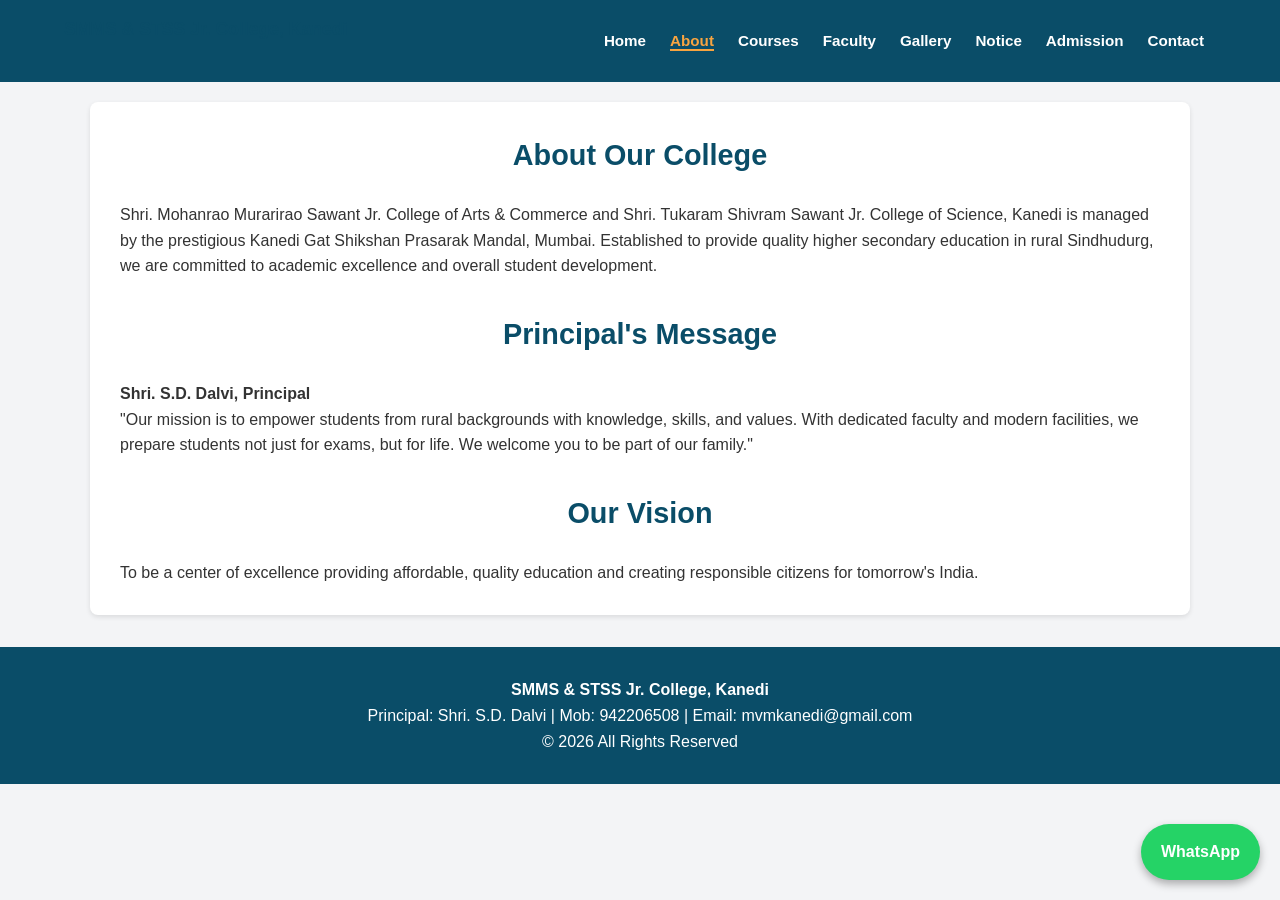
<file: about.html>
<!DOCTYPE html><html lang="en"><head><meta charset="UTF-8"><meta name="viewport" content="width=device-width, initial-scale=1.0"><title>About Us - SMMS & STSS Jr. College</title><link rel="stylesheet" href="css/style.css"></head>
<body>
<header><h2>SMMS & STSS Jr. College, Kanedi</h2><nav><a href="index.html">Home</a><a href="about.html" class="active">About</a><a href="courses.html">Courses</a><a href="faculty.html">Faculty</a><a href="gallery.html">Gallery</a><a href="notice.html">Notice</a><a href="admission.html">Admission</a><a href="contact.html">Contact</a></nav></header>
<div class="container">
<h2>About Our College</h2>
<p>Shri. Mohanrao Murarirao Sawant Jr. College of Arts & Commerce and Shri. Tukaram Shivram Sawant Jr. College of Science, Kanedi is managed by the prestigious Kanedi Gat Shikshan Prasarak Mandal, Mumbai. Established to provide quality higher secondary education in rural Sindhudurg, we are committed to academic excellence and overall student development.</p>
<h2 style="margin-top:2rem;">Principal's Message</h2>
<p><strong>Shri. S.D. Dalvi, Principal</strong></p>
<p>"Our mission is to empower students from rural backgrounds with knowledge, skills, and values. With dedicated faculty and modern facilities, we prepare students not just for exams, but for life. We welcome you to be part of our family."</p>
<h2 style="margin-top:2rem;">Our Vision</h2>
<p>To be a center of excellence providing affordable, quality education and creating responsible citizens for tomorrow's India.</p>
</div>
<footer><p><strong>SMMS & STSS Jr. College, Kanedi</strong></p><p>Principal: Shri. S.D. Dalvi | Mob: 942206508 | Email: mvmkanedi@gmail.com</p><p>© 2026 All Rights Reserved</p></footer>
<a href="https://wa.me/91942206508" class="whatsapp-btn">WhatsApp</a></body></html>
</file>
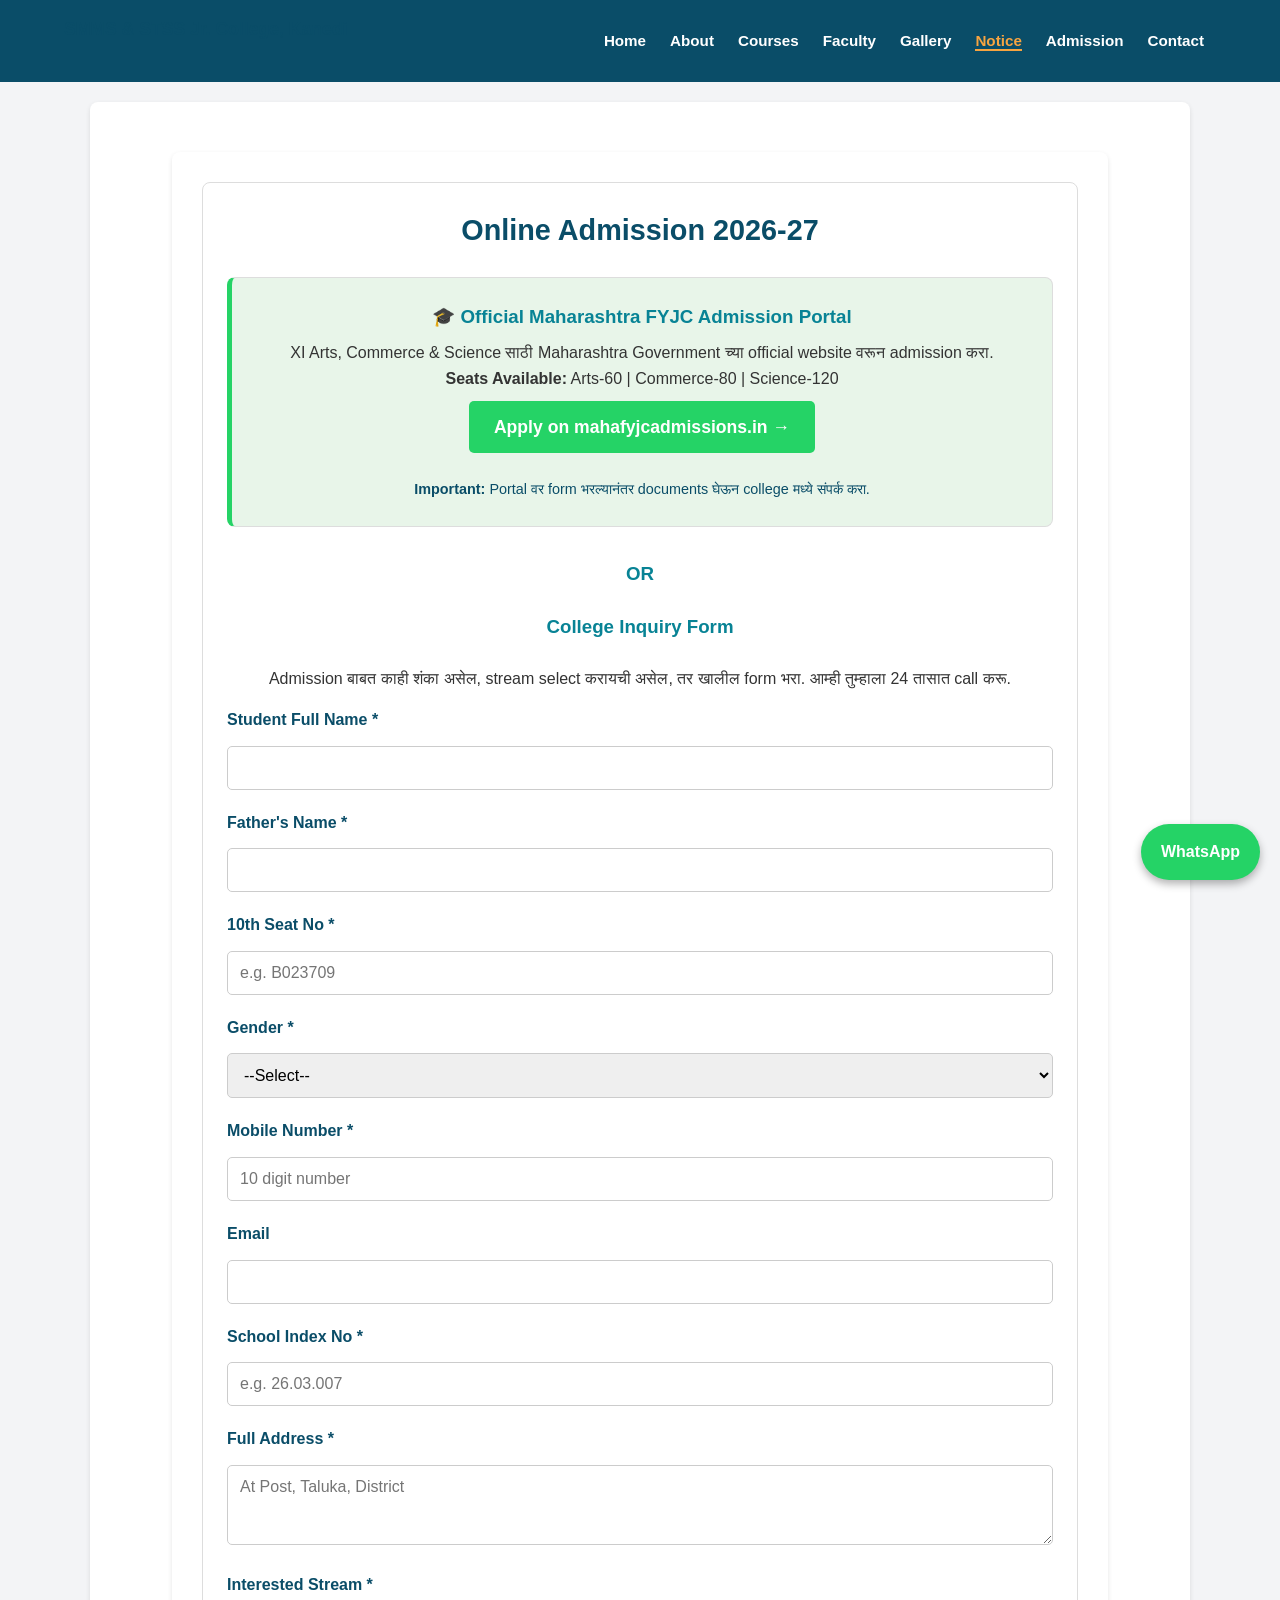
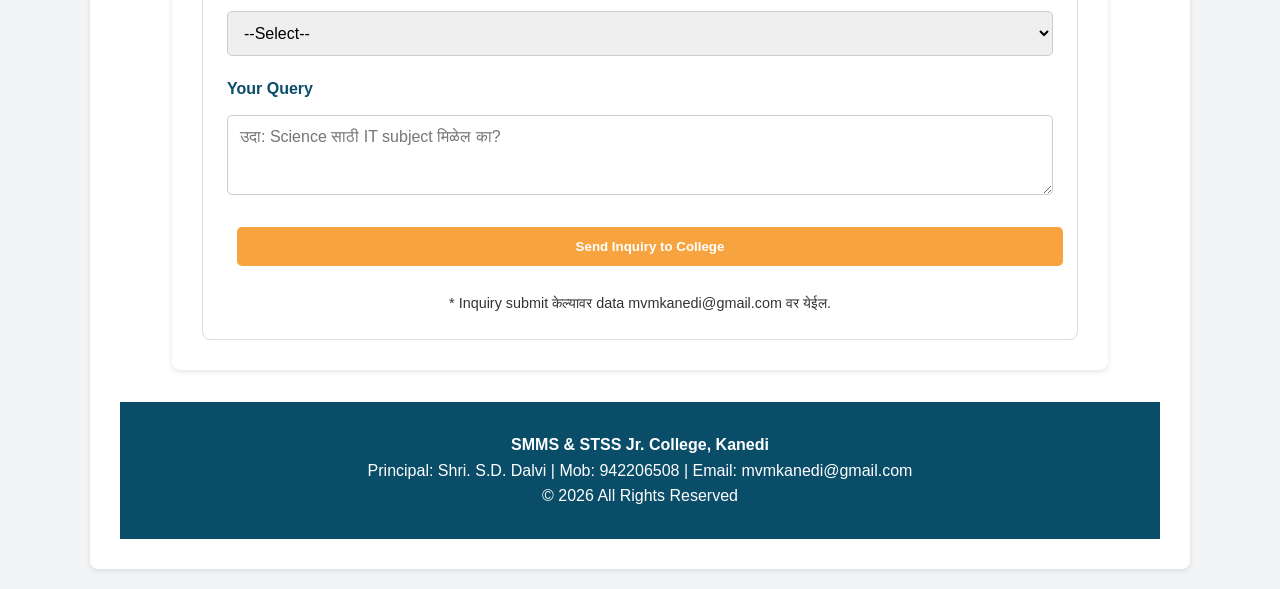
<file: admission.html>
<!DOCTYPE html>
<html lang="en">
<head>
    <meta charset="UTF-8">
    <meta name="viewport" content="width=device-width, initial-scale=1.0">
    <title>Online Admission - SMMS & STSS Jr. College</title>
    <link rel="stylesheet" href="css/style.css">
    <style>
        /* Form Labels Left Align Fix */
        .page-content form label {
            display: block !important;
            text-align: left !important;
            margin-top: 15px !important;
            margin-bottom: 5px !important;
            font-weight: 600 !important;
            color: #0a4d68 !important;
        }
        
        .page-content form input, 
        .page-content form select, 
        .page-content form textarea {
            width: 100% !important;
            padding: 12px !important;
            border: 1px solid #ccc !important;
            border-radius: 5px !important;
            box-sizing: border-box !important;
            font-size: 16px !important;
            margin-bottom: 5px !important;
        }
        
        .page-content form .btn {
            margin-top: 20px !important;
            width: 100% !important;
        }
    </style><header><h2>SMMS & STSS Jr. College, Kanedi</h2><nav><a href="index.html">Home</a><a href="about.html">About</a><a href="courses.html">Courses</a><a href="faculty.html">Faculty</a><a href="gallery.html">Gallery</a><a href="notice.html" class="active">Notice</a><a href="admission.html">Admission</a><a href="contact.html">Contact</a></nav></header>
<div class="container">
</head>
<body>
    

    <main class="container page-content">
        <section class="card">
            <h2>Online Admission 2026-27</h2>

            <div class="card" style="background:#e8f5e9; border-left:5px solid #25D366; text-align:center; margin-bottom:2rem;">
                <h3>🎓 Official Maharashtra FYJC Admission Portal</h3>
                <p>XI Arts, Commerce & Science साठी Maharashtra Government च्या official website वरून admission करा.</p>
                <p><strong>Seats Available:</strong> Arts-60 | Commerce-80 | Science-120</p>
                <a href="https://mahafyjcadmissions.in" class="btn" target="_blank" style="background:#25D366; font-size:1.1rem;">Apply on mahafyjcadmissions.in →</a>
                <p style="font-size:0.9rem; margin-top:15px; color:#0a4d68;"><strong>Important:</strong> Portal वर form भरल्यानंतर documents घेऊन college मध्ये संपर्क करा.</p>
            </div>

            <h3 style="text-align:center;">OR</h3>
            <h3 style="text-align:center; margin:1.5rem 0;">College Inquiry Form</h3>
            <p style="text-align:center;">Admission बाबत काही शंका असेल, stream select करायची असेल, तर खालील form भरा. आम्ही तुम्हाला 24 तासात call करू.</p>

            <form name="admission-inquiry" method="POST" data-netlify="true" action="/thank-you.html">
                <input type="hidden" name="form-name" value="admission-inquiry">
                
                <label>Student Full Name *</label>
                <input type="text" name="student_name" required>

                <label>Father's Name *</label>
                <input type="text" name="father_name" required>

                <label>10th Seat No *</label>
                <input type="text" name="seat_no" pattern="[A-Za-z][0-9]{6}" placeholder="e.g. B023709" title="First letter A-Z followed by 6 digits" required>

                <label>Gender *</label>
                <select name="gender" required>
                    <option value="">--Select--</option>
                    <option value="Male">Male</option>
                    <option value="Female">Female</option>
                </select>

                <label>Mobile Number *</label>
                <input type="tel" name="mobile" pattern="[0-9]{10}" placeholder="10 digit number" required>

                <label>Email</label>
                <input type="email" name="email">

                <label>School Index No *</label>
                <input type="text" name="school_index" pattern="[0-9]{2}\.[0-9]{2}\.[0-9]{3}" placeholder="e.g. 26.03.007" title="Format: 26.03.007" required>

                <label>Full Address *</label>
                <textarea name="address" rows="3" placeholder="At Post, Taluka, District" required></textarea>

                <label>Interested Stream *</label>
                <select name="stream" required>
                    <option value="">--Select--</option>
                    <option value="Arts">Arts - 60 Seats</option>
                    <option value="Commerce">Commerce - 80 Seats</option>
                    <option value="Science">Science - 120 Seats</option>
                </select>

                <label>Your Query</label>
                <textarea name="query" rows="3" placeholder="उदा: Science साठी IT subject मिळेल का?"></textarea>

                <button type="submit" class="btn">Send Inquiry to College</button>
            </form>
            <p style="margin-top:1rem; font-size:0.9rem; text-align:center;">* Inquiry submit केल्यावर data mvmkanedi@gmail.com वर येईल.</p>
        </section>
    </main>

    <footer>
        <p><strong>SMMS & STSS Jr. College, Kanedi</strong></p>
        <p>Principal: Shri. S.D. Dalvi | Mob: 942206508 | Email: mvmkanedi@gmail.com</p>
        <p>© 2026 All Rights Reserved</p>
    </footer>
    <a href="https://wa.me/91942206508" class="whatsapp-btn">WhatsApp</a>
</body>
</html>
</file>
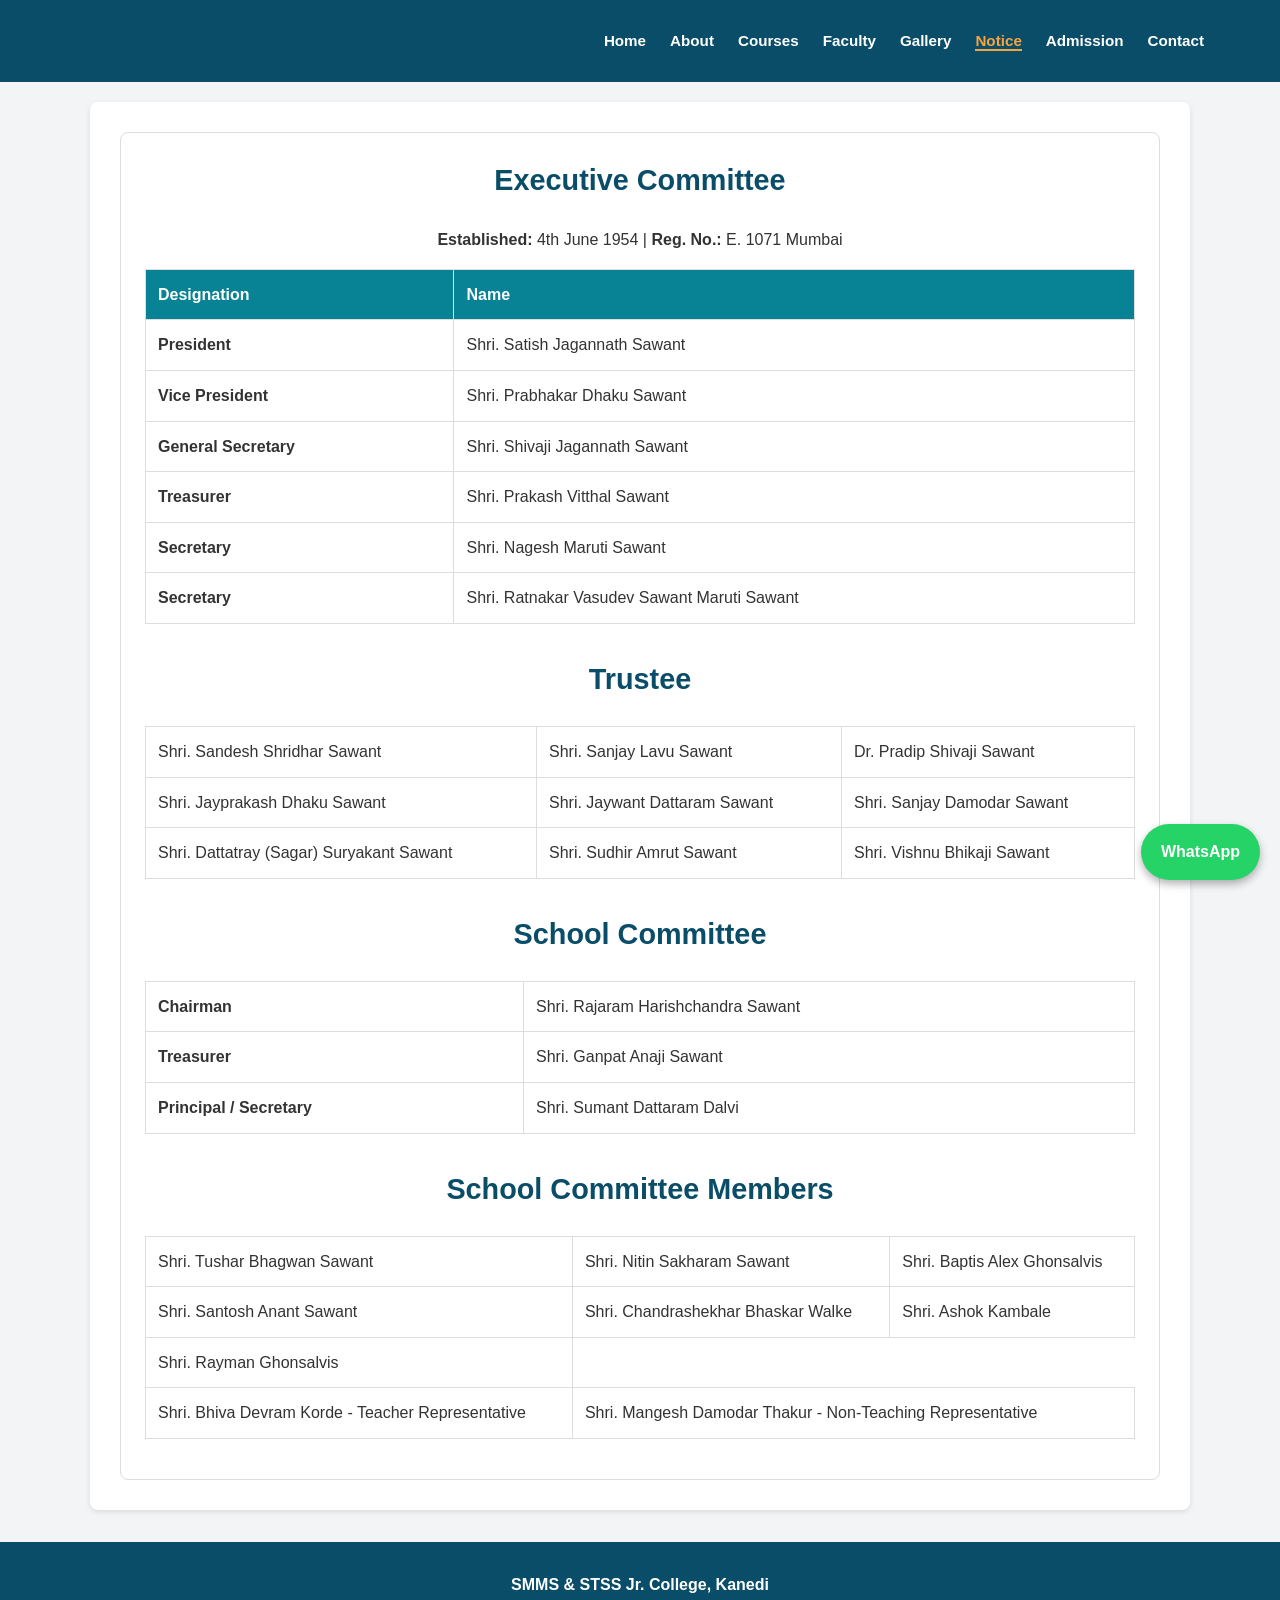
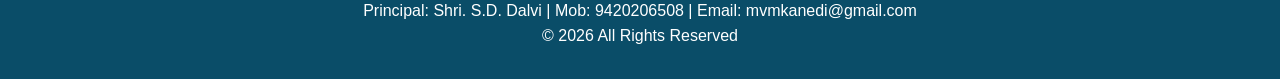
<file: committee.html>
<!DOCTYPE html>
<html lang="en">
<head>
    <meta charset="UTF-8">
    <meta name="viewport" content="width=device-width, initial-scale=1.0">
    <title>Committee - SMMS & STSS Jr. College, Kanedi</title>
    <link rel="stylesheet" href="css/style.css">
</head>
<body>
    <header><h2>SMMS & STSS Jr. College, Kanedi</h2><nav><a href="index.html">Home</a><a href="about.html">About</a><a href="courses.html">Courses</a><a href="faculty.html">Faculty</a><a href="gallery.html">Gallery</a><a href="notice.html" class="active">Notice</a><a href="admission.html">Admission</a><a href="contact.html">Contact</a></nav></header>

 
        
    </nav>
<main class="container page-content">
        <section class="card">
            <div class="committee-header">
                <h2>Executive Committee</h2>
                <p><strong>Established:</strong> 4th June 1954 | <strong>Reg. No.:</strong> E. 1071 Mumbai</p>
            </div>
            
            <table class="committee-table">
    <thead>
        <tr>
            <th>Designation</th>
            <th>Name</th>
        </tr>
    </thead>
    <tbody>
        <tr>
            <td><strong>President</strong></td>
            <td>Shri. Satish Jagannath Sawant</td>
        </tr>
        <tr>
            <td><strong>Vice President</strong></td>
            <td>Shri. Prabhakar Dhaku Sawant</td>
        </tr>
        <tr>
            <td><strong>General Secretary</strong></td>
            <td>Shri. Shivaji Jagannath Sawant</td>
        </tr>
        <tr>
            <td><strong>Treasurer</strong></td>
            <td>Shri. Prakash Vitthal Sawant</td>
        </tr>
        <tr>
            <td><strong>Secretary</strong></td>
            <td>Shri. Nagesh Maruti Sawant</td>
</tr>
        <tr>
            <td><strong>Secretary</strong></td>
            <td>Shri. Ratnakar Vasudev Sawant Maruti Sawant</td>

        </tr>
    </tbody>
</table>

            <h2 style="margin-top: 2rem;">Trustee</h2>
            <table class="committee-table">
                <tbody>
                    <tr>
                        <td>Shri. Sandesh Shridhar Sawant</td>
                        <td>Shri. Sanjay Lavu Sawant</td>
                        <td>Dr. Pradip Shivaji Sawant</td>
                    </tr>
                    <tr>
                        <td>Shri. Jayprakash Dhaku Sawant</td>
                        <td>Shri. Jaywant Dattaram Sawant</td>
                        <td>Shri. Sanjay Damodar Sawant</td>
                    </tr>
                    <tr>
                        <td>Shri. Dattatray (Sagar) Suryakant Sawant</td>
                        <td>Shri. Sudhir Amrut Sawant</td>
                        <td>Shri. Vishnu Bhikaji Sawant</td>
                    </tr>
                </tbody>
            </table>
        
            
<h2 style="text-align:center; margin-top:2rem;">School Committee</h2>
<table class="committee-table">
    <tbody>
        <tr>
            <td><strong>Chairman</strong></td>
            <td>Shri. Rajaram Harishchandra Sawant</td>
        </tr>
        <tr>
            <td><strong>Treasurer</strong></td>
            <td>Shri. Ganpat Anaji Sawant</td>
        </tr>
        <tr>
            <td><strong>Principal / Secretary</strong></td>
            <td>Shri. Sumant Dattaram Dalvi</td>
        </tr>
    </tbody>
</table>

<h2 style="text-align:center; color:#0a4d68; margin-top:2rem;">School Committee Members</h2>
<table class="committee-table">
    <tbody>
        <tr>
            <td>Shri. Tushar Bhagwan Sawant</td>
            <td>Shri. Nitin Sakharam Sawant</td>
            <td>Shri. Baptis Alex Ghonsalvis</td>
        </tr>
        <tr>
            <td>Shri. Santosh Anant Sawant</td>
            <td>Shri. Chandrashekhar Bhaskar Walke</td>
            <td>Shri. Ashok Kambale</td>
        </tr>
        <tr>

            <td>Shri. Rayman Ghonsalvis</td>

        </tr>
        <tr>
            <td>Shri. Bhiva Devram Korde - Teacher Representative</td>
            <td colspan="2">Shri. Mangesh Damodar Thakur - Non-Teaching Representative</td>
        </tr>
    </tbody>
</table>
           
        </section>
    </main>



    
<footer><p><strong>SMMS & STSS Jr. College, Kanedi</strong></p><p>Principal: Shri. S.D. Dalvi | Mob: 9420206508 | Email: mvmkanedi@gmail.com</p><p>© 2026 All Rights Reserved</p></footer>
<a href="https://wa.me/919420206508" class="whatsapp-btn">WhatsApp</a></body></html>
</file>
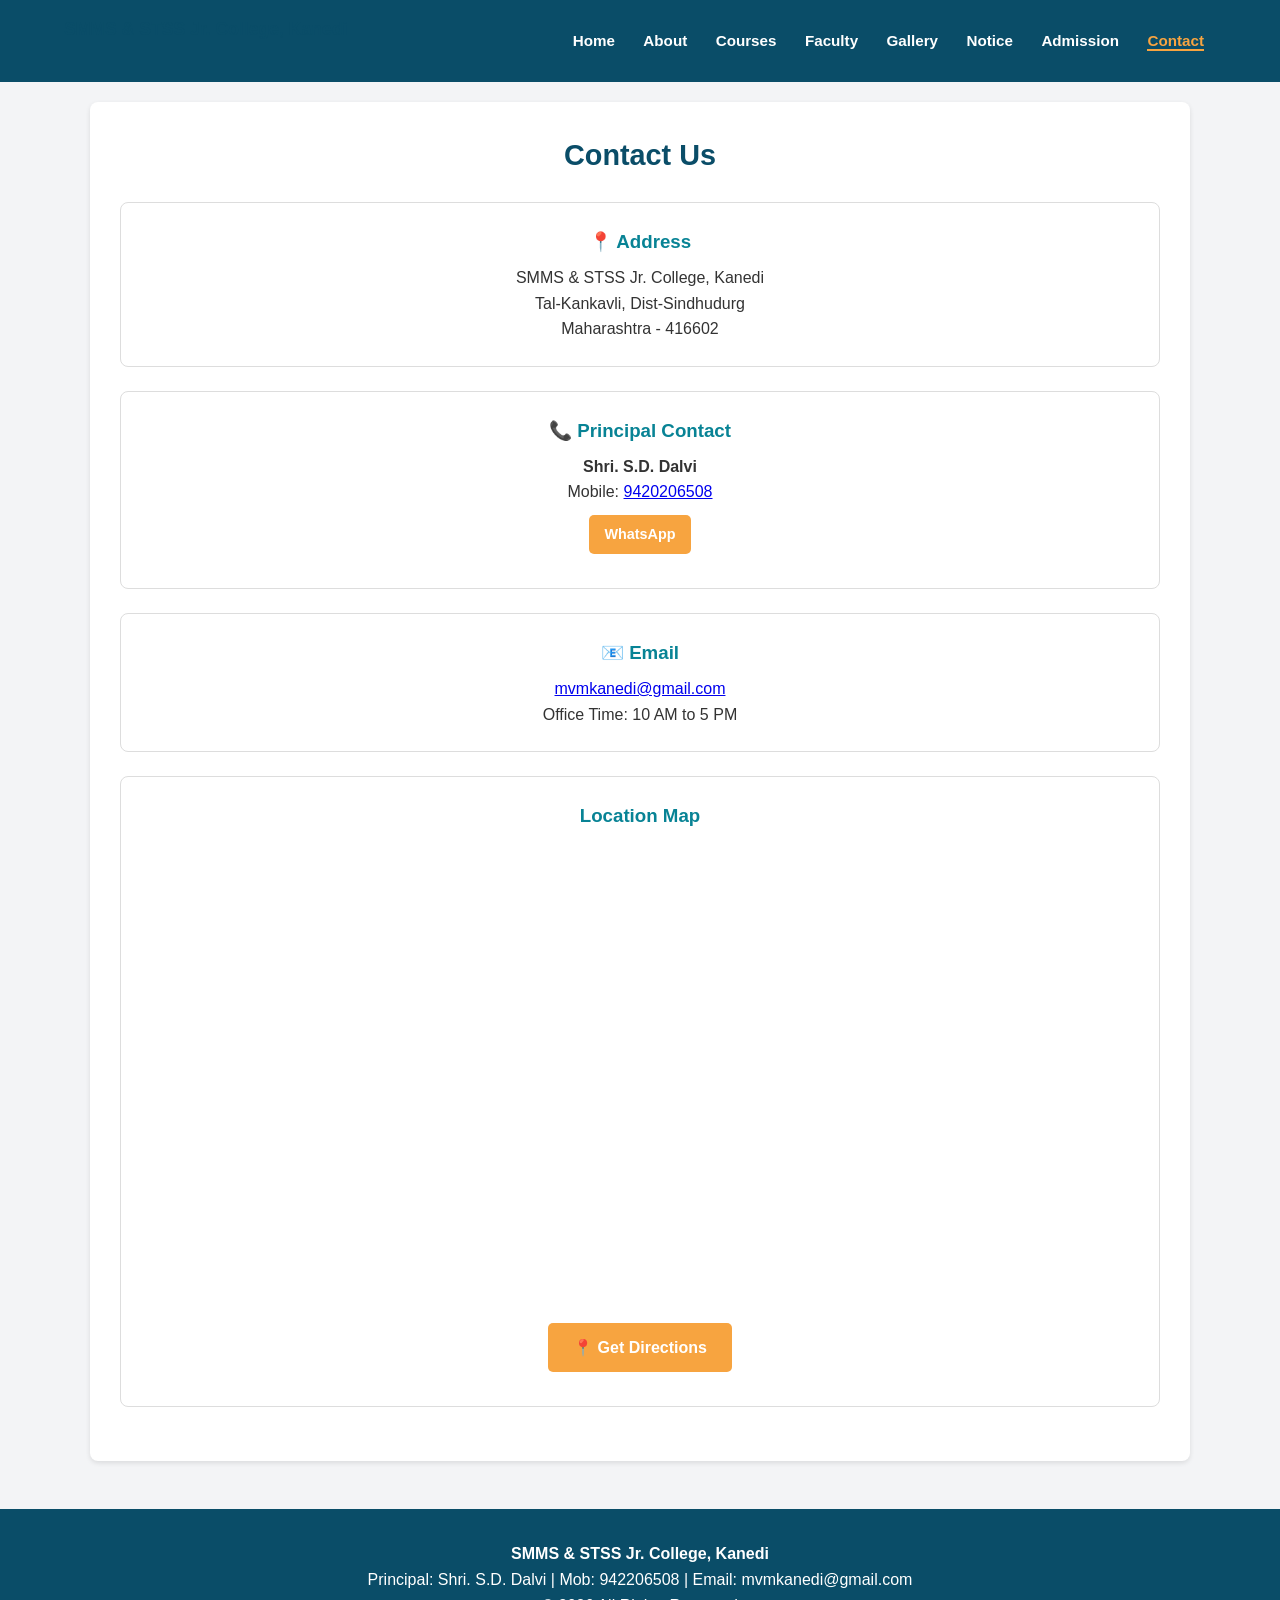
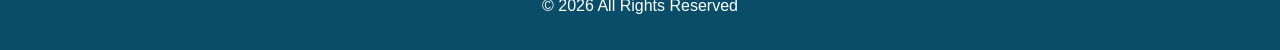
<file: contact.html>
<!DOCTYPE html>
<html lang="en">
<head>
    <meta charset="UTF-8">
    <meta name="viewport" content="width=device-width, initial-scale=1.0">
    <title>Contact - SMMS & STSS Jr. College</title>
    <link rel="stylesheet" href="css/style.css">
    <style>
        /* Grid आणि Footer Fix */
        .grid {
            display: block !important;
        }
        .card {
            float: none !important;
            width: 100% !important;
            display: block !important;
            margin-bottom: 1.5rem;
        }
        footer {
            clear: both !important;
            width: 100% !important;
            display: block !important;
        }
    </style>
</head>
<body>
    <header>
        <h2>SMMS & STSS Jr. College, Kanedi</h2>
        <nav>
            <a href="index.html">Home</a>
            <a href="about.html">About</a>
            <a href="courses.html">Courses</a>
            <a href="faculty.html">Faculty</a>
            <a href="gallery.html">Gallery</a>
            <a href="notice.html">Notice</a>
            <a href="admission.html">Admission</a>
            <a href="contact.html" class="active">Contact</a>
        </nav>
    </header>

    <main class="container">
        <h2>Contact Us</h2>
        <div class="grid">
            <div class="card">
                <h3>📍 Address</h3>
                <p>SMMS & STSS Jr. College, Kanedi<br>Tal-Kankavli, Dist-Sindhudurg<br>Maharashtra - 416602</p>
            </div>
            
            <div class="card">
                <h3>📞 Principal Contact</h3>
                <p><strong>Shri. S.D. Dalvi</strong><br>Mobile: <a href="tel:9420206508">9420206508</a><br><a href="https://wa.me/919420206508" class="btn" style="padding:8px 15px; font-size:0.9rem; margin-top:10px;">WhatsApp</a></p>
            </div>
            
            <div class="card">
                <h3>📧 Email</h3>
                <p><a href="mailto:mvmkanedi@gmail.com">mvmkanedi@gmail.com</a></p>
                <p>Office Time: 10 AM to 5 PM</p>
            </div>
            
            <div class="card">
                <h3 style="text-align:center;">Location Map</h3>
                <iframe 
    src="https://maps.google.com/maps?q=16.27393316071919,73.81105395409202&z=17&output=embed" 
    width="100%" 
    height="450" 
    style="border:0; border-radius:8px;" 
    allowfullscreen="" 
    loading="lazy">
</iframe>

<p style="text-align:center; margin-top:1rem;">
    <a href="https://www.google.com/maps/dir/?api=1&destination=16.27393316071919,73.81105395409202" target="_blank" class="btn">
        📍 Get Directions
    </a>
</p>
            </div>
        </div>
    </main>

    <div style="clear:both;"></div>

    <footer style="clear:both; width:100%; background:#0a4d68; color:white; text-align:center; padding:2rem 1rem; margin-top:3rem;">
        <p><strong>SMMS & STSS Jr. College, Kanedi</strong></p>
        <p>Principal: Shri. S.D. Dalvi | Mob: 942206508 | Email: mvmkanedi@gmail.com</p>
        <p>© 2026 All Rights Reserved</p>
    </footer>
</body>
</html>
</file>
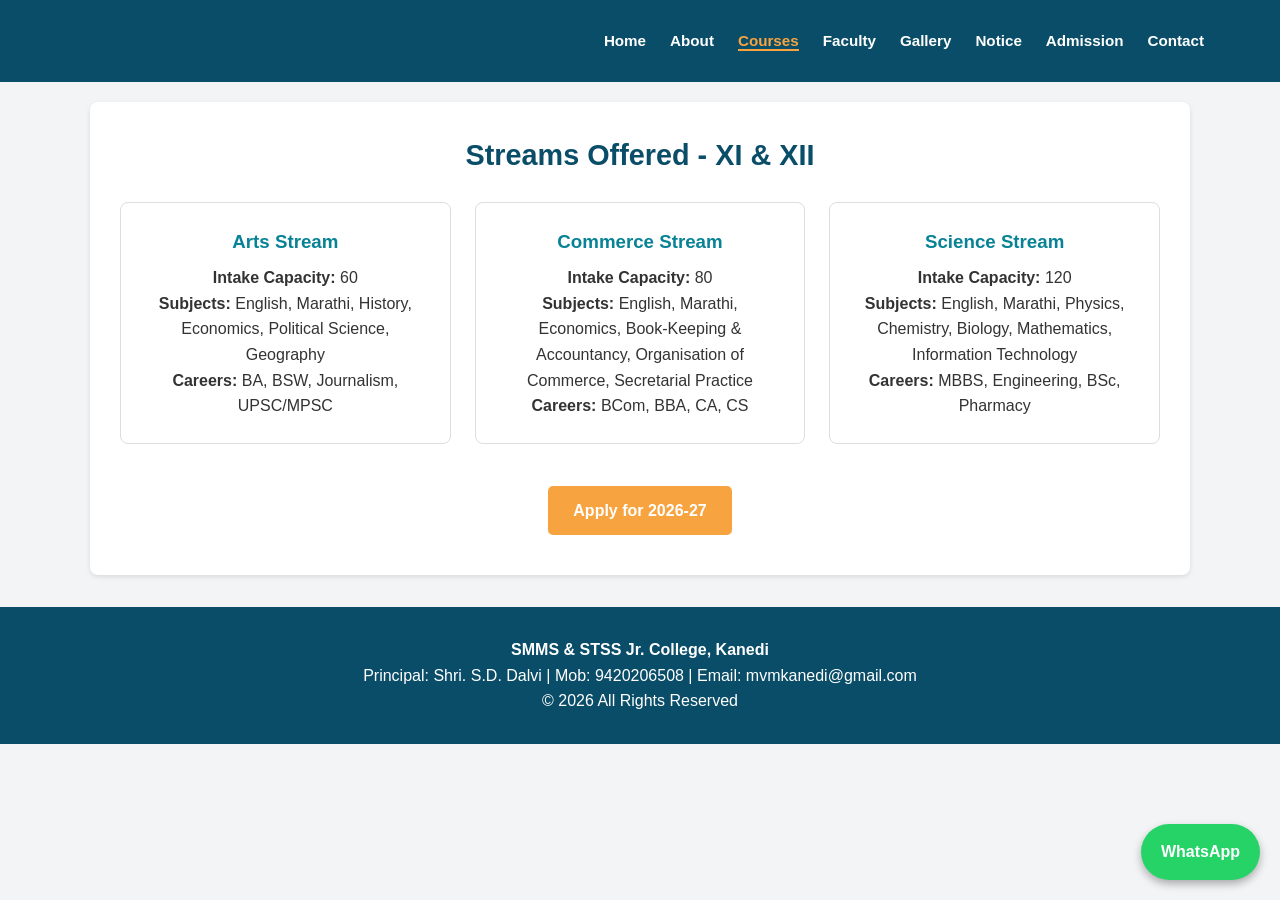
<file: courses.html>
<!DOCTYPE html><html lang="en"><head><meta charset="UTF-8"><meta name="viewport" content="width=device-width, initial-scale=1.0"><title>Courses - SMMS & STSS Jr. College</title><link rel="stylesheet" href="css/style.css"></head>
<body>
<header><h2>SMMS & STSS Jr. College, Kanedi</h2><nav><a href="index.html">Home</a><a href="about.html">About</a><a href="courses.html" class="active">Courses</a><a href="faculty.html">Faculty</a><a href="gallery.html">Gallery</a><a href="notice.html">Notice</a><a href="admission.html">Admission</a><a href="contact.html">Contact</a></nav></header>
<div class="container">
<h2>Streams Offered - XI & XII</h2>
<div class="grid">
<div class="card"><h3>Arts Stream</h3><p><strong>Intake Capacity:</strong> 60</p><p><strong>Subjects:</strong> English, Marathi, History, Economics, Political Science, Geography</p><p><strong>Careers:</strong> BA, BSW, Journalism, UPSC/MPSC</p></div>
<div class="card"><h3>Commerce Stream</h3><p><strong>Intake Capacity:</strong> 80</p><p><strong>Subjects:</strong> English, Marathi, Economics, Book-Keeping & Accountancy, Organisation of Commerce, Secretarial Practice</p><p><strong>Careers:</strong> BCom, BBA, CA, CS</p></div>
<div class="card"><h3>Science Stream</h3><p><strong>Intake Capacity:</strong> 120</p><p><strong>Subjects:</strong> English, Marathi, Physics, Chemistry, Biology, Mathematics, Information Technology</p><p><strong>Careers:</strong> MBBS, Engineering, BSc, Pharmacy</p></div>
</div>
<p style="text-align:center; margin-top:2rem;"><a href="admission.html" class="btn">Apply for 2026-27</a></p>
</div>
<footer><p><strong>SMMS & STSS Jr. College, Kanedi</strong></p><p>Principal: Shri. S.D. Dalvi | Mob: 9420206508 | Email: mvmkanedi@gmail.com</p><p>© 2026 All Rights Reserved</p></footer>
<a href="https://wa.me/919420206508" class="whatsapp-btn">WhatsApp</a></body></html>
</file>
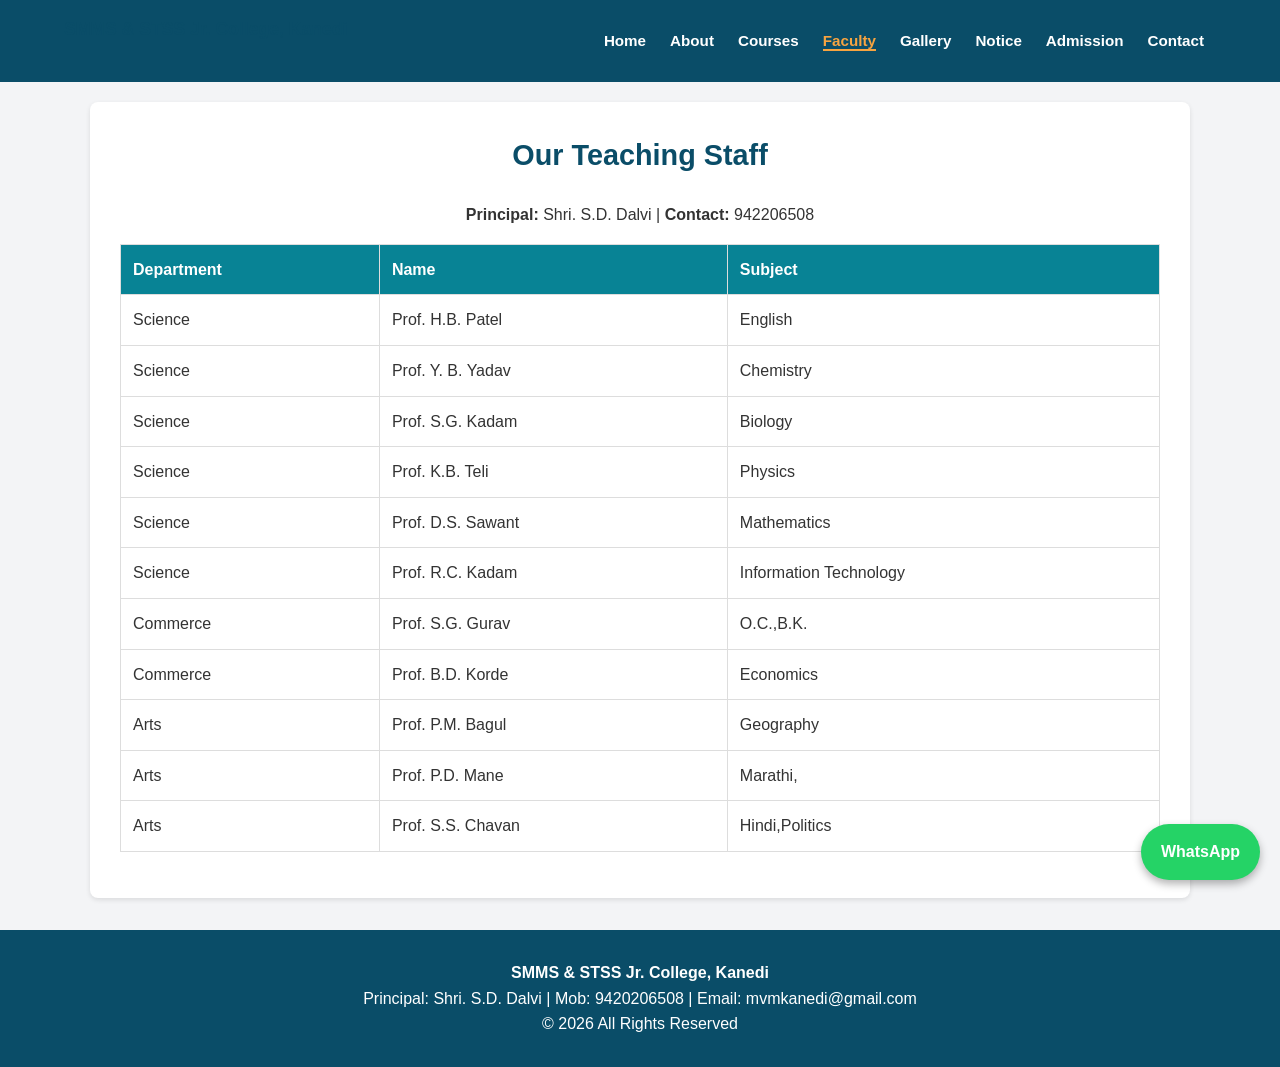
<file: faculty.html>
<!DOCTYPE html><html lang="en"><head><meta charset="UTF-8"><meta name="viewport" content="width=device-width, initial-scale=1.0"><title>Faculty - SMMS & STSS Jr. College</title><link rel="stylesheet" href="css/style.css"></head>
<body>
<header><h2>SMMS & STSS Jr. College, Kanedi</h2><nav><a href="index.html">Home</a><a href="about.html">About</a><a href="courses.html">Courses</a><a href="faculty.html" class="active">Faculty</a><a href="gallery.html">Gallery</a><a href="notice.html">Notice</a><a href="admission.html">Admission</a><a href="contact.html">Contact</a></nav></header>
<div class="container">
<h2>Our Teaching Staff</h2>
<p style="text-align:center;"><strong>Principal:</strong> Shri. S.D. Dalvi | <strong>Contact:</strong> 942206508</p>
<table><tr><th>Department</th><th>Name</th><th>Subject</th></tr>
<tr><td>Science</td><td>Prof. H.B. Patel</td><td>English</td></tr>
<tr><td>Science</td><td>Prof. Y. B. Yadav</td><td>Chemistry</td></tr>
<tr><td>Science</td><td>Prof. S.G. Kadam</td><td>Biology</td></tr>
<tr><td>Science</td><td>Prof. K.B. Teli</td><td>Physics</td></tr>
<tr><td>Science</td><td>Prof. D.S. Sawant</td><td>Mathematics</td></tr>
<tr><td>Science</td><td>Prof. R.C. Kadam</td><td>Information Technology</td></tr>
<tr><td>Commerce</td><td>Prof. S.G. Gurav</td><td>O.C.,B.K.</td></tr>
<tr><td>Commerce</td><td>Prof. B.D. Korde</td><td>Economics</td></tr>
<tr><td>Arts</td><td>Prof. P.M. Bagul</td><td>Geography</td></tr>  
<tr><td>Arts</td><td>Prof. P.D. Mane</td><td>Marathi,</td></tr>
<tr><td>Arts</td><td>Prof. S.S. Chavan</td><td>Hindi,Politics</td></tr>
</table>
</div>
<footer><p><strong>SMMS & STSS Jr. College, Kanedi</strong></p><p>Principal: Shri. S.D. Dalvi | Mob: 9420206508 | Email: mvmkanedi@gmail.com</p><p>© 2026 All Rights Reserved</p></footer>
<a href="https://wa.me/919420206508" class="whatsapp-btn">WhatsApp</a></body></html>
</file>
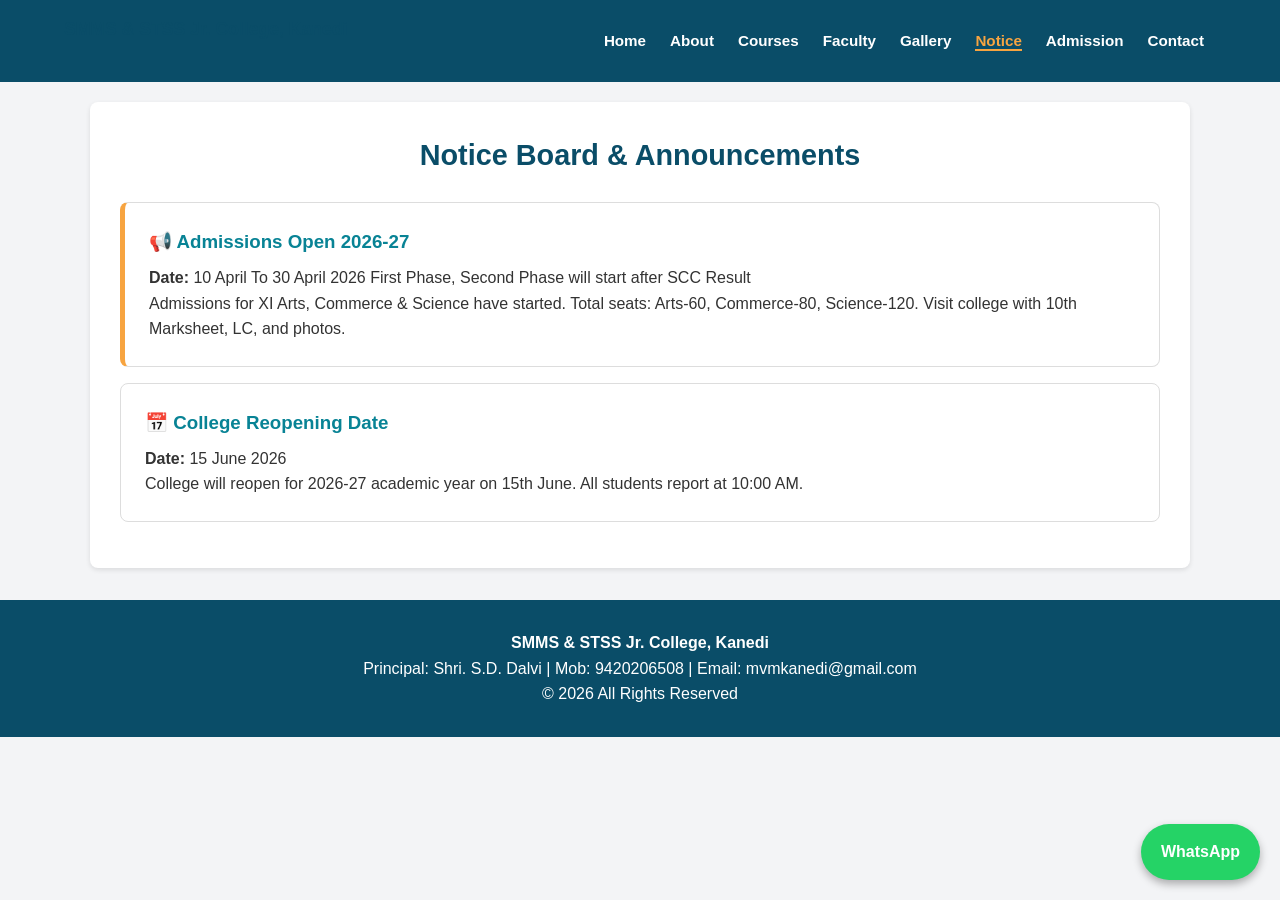
<file: notice.html>
<!DOCTYPE html><html lang="en"><head><meta charset="UTF-8"><meta name="viewport" content="width=device-width, initial-scale=1.0"><title>Notice Board - SMMS & STSS Jr. College</title><link rel="stylesheet" href="css/style.css"></head>
<body>
<header><h2>SMMS & STSS Jr. College, Kanedi</h2><nav><a href="index.html">Home</a><a href="about.html">About</a><a href="courses.html">Courses</a><a href="faculty.html">Faculty</a><a href="gallery.html">Gallery</a><a href="notice.html" class="active">Notice</a><a href="admission.html">Admission</a><a href="contact.html">Contact</a></nav></header>
<div class="container">
<h2>Notice Board & Announcements</h2>
<div class="card" style="text-align:left; margin:1rem 0; border-left:5px solid #f7a440;">
<h3>📢 Admissions Open 2026-27</h3><p><strong>Date:</strong> 10 April To 30 April 2026 First Phase, Second Phase will start after SCC Result</p>
<p>Admissions for XI Arts, Commerce & Science have started. Total seats: Arts-60, Commerce-80, Science-120. Visit college with 10th Marksheet, LC, and photos.</p>
</div>
<div class="card" style="text-align:left; margin:1rem 0;">
<h3>📅 College Reopening Date</h3><p><strong>Date:</strong> 15 June 2026</p>
<p>College will reopen for 2026-27 academic year on 15th June. All students report at 10:00 AM.</p>
</div>
</div>
<footer><p><strong>SMMS & STSS Jr. College, Kanedi</strong></p><p>Principal: Shri. S.D. Dalvi | Mob: 9420206508 | Email: mvmkanedi@gmail.com</p><p>© 2026 All Rights Reserved</p></footer>
<a href="https://wa.me/919420206508" class="whatsapp-btn">WhatsApp</a></body></html>
</file>
<file: css/style.css>
* {margin:0; padding:0; box-sizing:border-box; font-family:Arial, sans-serif;}
body {line-height:1.6; color:#333; background:#f3f4f6;}
header {background:#0a4d68; color:white; padding:15px 5%; display:flex; justify-content:space-between; align-items:center; flex-wrap:wrap;}
header h2 {font-size:1.1rem;}
nav a {color:white; margin:0 12px; text-decoration:none; font-weight:bold; font-size:0.95rem;}
nav a:hover {color:#f7a440;}
.active {color:#f7a440 !important; border-bottom:2px solid #f7a440;}
.hero {background:linear-gradient(rgba(10,77,104,0.7), rgba(10,77,104,0.7)), url('../images/college-gate.jpg') center/cover; color:white; text-align:center; padding:80px 20px;}
.hero h1 {font-size:2.2rem; margin-bottom:0.5rem; text-shadow:2px 2px 4px #000;}
.btn {background:#f7a440; padding:12px 25px; color:white; text-decoration:none; margin:10px; display:inline-block; border-radius:5px; font-weight:bold; border:none; cursor:pointer;}
.btn:hover {background:#e89130;}
.container {width:90%; max-width:1100px; margin:20px auto; padding:30px; background:white; border-radius:8px; box-shadow:0 2px 5px rgba(0,0,0,0.1);}
h2 {text-align:center; color:#0a4d68; margin-bottom:1.5rem; font-size:1.8rem;}
.grid {display:grid; grid-template-columns:repeat(auto-fit, minmax(280px, 1fr)); gap:1.5rem;}
.card {border:1px solid #ddd; padding:1.5rem; border-radius:8px; text-align:center;}
.card h3 {color:#088395; margin-bottom:0.5rem;}
table {width:100%; border-collapse:collapse; margin:1rem 0;}
th, td {border:1px solid #ddd; padding:12px; text-align:left;}
th {background:#088395; color:white;}
footer {background:#0a4d68; color:white; text-align:center; padding:30px 20px; margin-top:2rem;}
input, select, textarea {width:100%; padding:10px; margin:8px 0; border:1px solid #ddd; border-radius:4px; font-size:1rem;}
label {font-weight:bold; color:#0a4d68; display:block; margin-top:10px;}
.notice-bar {background:#f7a440; color:#0a4d68; padding:10px; text-align:center; font-weight:bold;}
.gallery {display:grid; grid-template-columns:repeat(auto-fit, minmax(300px, 1fr)); gap:1rem;}
.gallery img {width:100%; height:250px; object-fit:cover; border-radius:8px;}
.whatsapp-btn {position:fixed; bottom:20px; right:20px; background:#25D366; color:white; padding:15px 20px; border-radius:50px; text-decoration:none; font-weight:bold; box-shadow:0 4px 8px rgba(0,0,0,0.3); z-index:1000;}
@media (max-width:768px) {
  header {flex-direction:column; text-align:center;}
  nav {margin-top:10px;}
.committee-header {
    text-align: center;
    margin-bottom: 1.5rem;
    padding-bottom: 1rem;
    border-bottom: 2px solid #0a4d68;
}

.committee-header p {
    color: #555;
    font-size: 0.95rem;
}
  .hero h1 {font-size:1.6rem;}
/* Committee Page Table Styles */
.committee-table {
    width: 100%;
    border-collapse: collapse;
    margin-top: 1.5rem;
    background: white;
    box-shadow: 0 2px 4px rgba(0,0,0,0.1);
}

.committee-table th, .committee-table td {
    border: 1px solid #ddd;
    padding: 12px;
    text-align: left;
}

.committee-table th {
    background-color: #0a4d68;
    color: white;
    font-weight: 600;
}

.committee-table tr:nth-child(even) {
    background-color: #f9f9f9;
}

.committee-table tr:hover {
    background-color: #f1f1f1;
}

/* Mobile responsive table */
@media (max-width: 768px) {
    .committee-table {
        font-size: 14px;
    }
    .committee-table th, .committee-table td {
        padding: 8px;
    }
}
/* Result Page Styling */
.result-form {
    display: flex;
    gap: 1rem;
    margin: 1.5rem 0;
    max-width: 400px;
}

.result-form input {
    flex: 1;
    padding: 10px;
    border: 2px solid #ddd;
    border-radius: 4px;
    font-size: 1rem;
}

.result-form button {
    background: #0a4d68;
    color: white;
    border: none;
    padding: 10px 20px;
    border-radius: 4px;
    cursor: pointer;
    font-size: 1rem;
}

.result-form button:hover {
    background: #088395;
}

.result-box {
    margin-top: 2rem;
    padding: 1rem;
    border: 1px solid #eee;
    border-radius: 8px;
    min-height: 50px;
}

.btn-download {
    background: #088395;
    color: white;
    padding: 6px 12px;
    border-radius: 4px;
    text-decoration: none;
    font-size: 0.9rem;
}

.btn-download:hover {
    background: #0a4d68;
}
<style>
    form label { 
        display: block; 
        text-align: left; 
        margin-top: 15px; 
        margin-bottom: 5px;
        font-weight: 600;
    }
    form input, form select, form textarea { 
        width: 100%; 
        padding: 10px;
        box-sizing: border-box;
    }
</style>/* Mobile Slide Menu Fix */
@media (max-width: 768px) {
    .nav-links {
        position: fixed;
        top: 0;
        left: -100%; /* लपवून ठेव */
        width: 80%;  /* 80% screen घेईल */
        max-width: 300px;
        height: 100vh;
        background: #0a4d68;
        flex-direction: column;
        align-items: flex-start;
        padding: 60px 20px 20px 20px;
        transition: left 0.3s ease;
        z-index: 1000;
        box-shadow: 2px 0 10px rgba(0,0,0,0.3);
    }

    .nav-links.active {
        left: 0; /* उघडल्यावर दिसेल */
    }

    .nav-links a {
        color: white !important;
        padding: 15px 0;
        width: 100%;
        border-bottom: 1px solid rgba(255,255,255,0.1);
        font-size: 18px;
    }
    
    /* Menu उघडल्यावर background dark करायला */
    .menu-overlay {
        display: none;
        position: fixed;
        top: 0;
        left: 0;
        width: 100%;
        height: 100%;
        background: rgba(0,0,0,0.5);
        z-index: 999;
    }
    
    .menu-overlay.active {
        display: block;
    }
    
    /* Hamburger Icon */
    .hamburger {
        display: block;
        font-size: 28px;
        cursor: pointer;
        color: #0a4d68;
        z-index: 1001;
    }
}

/* Desktop वर hamburger लपव */
.hamburger {
    display: none;
}

@media (max-width: 768px) {
    .hamburger {
        display: block;
    }
}
</file>
